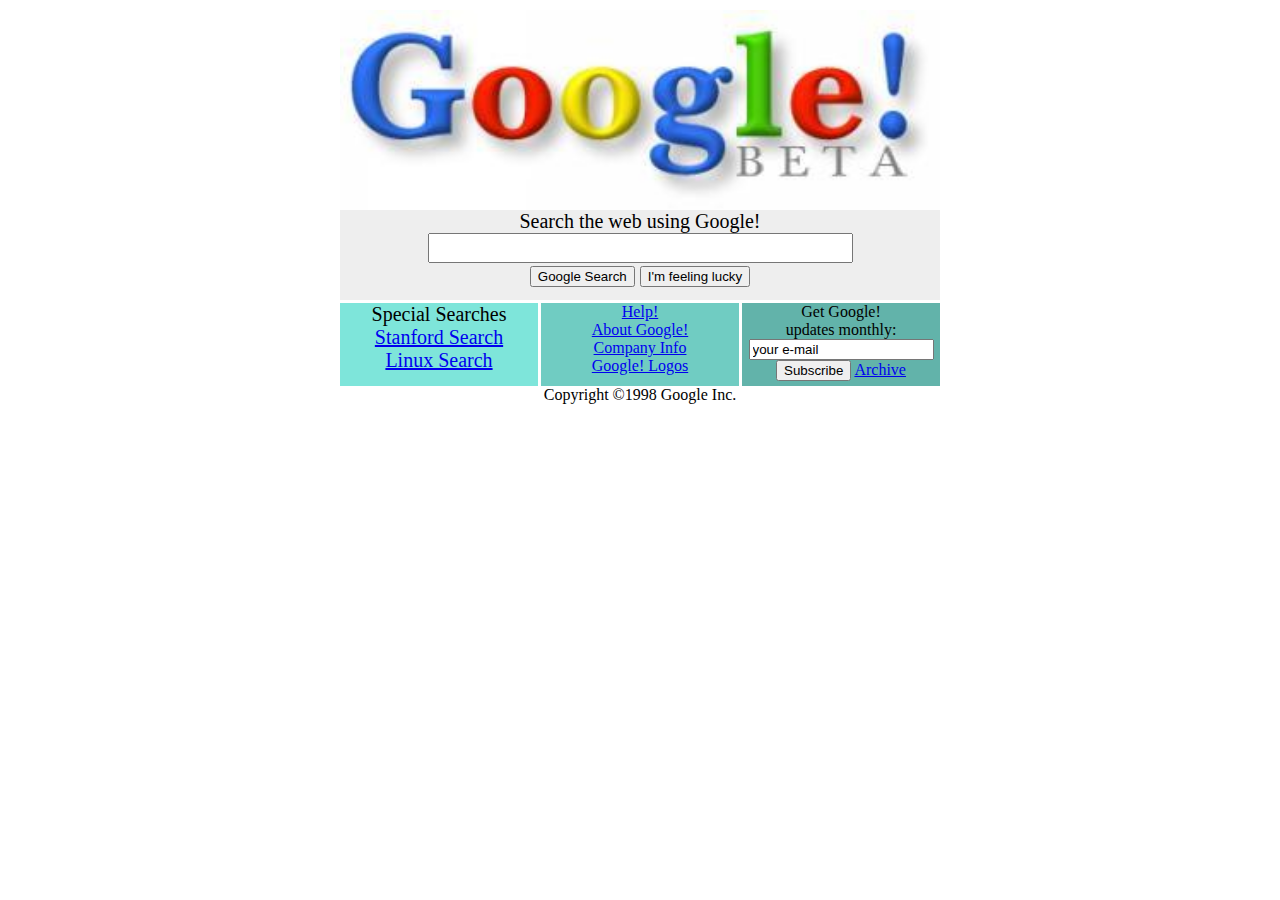
<file: google_98/index.html>
<!DOCTYPE html>
<html lang="en">
<head>
    <meta charset="UTF-8">
    <meta http-equiv="X-UA-Compatible" content="IE=edge">
    <meta name="viewport" content="width=device-width, initial-scale=1.0">
    <title>Google 98</title>

    <link rel="stylesheet" href="css/style.css">
</head>
<body>
    <main class="container">
        <header class="header">
                <img class="img" src="img/google.jpg">
        </header>
        <section class="secton ft-20">
            <center>Search the web using Google!</center>
            <input class="margin padding-23" size="50" type="text">
            <div class="center">
                <input type="button" value="Google Search">
                <input type="button" value="I'm feeling lucky">
            </div>
        </section>
        <footer class="footer">
            <div class="card ft-20">
                Special Searches <br>
                <a href="#">Stanford Search</a><br>
                <a href="#">Linux Search</a>
            </div>
            <div class="card2">
                <a href="#">Help!</a><br>
                <a href="#">About Google!</a><br>
                <a href="#">Company Info</a><br>
                <a href="#">Google! Logos</a>
            </div>
            <div class="card3">
                <center>Get Google! <br>updates monthly:</center>
                <input class="margin" size="20" type="text" value="your e-mail" >
                <div class="center">
                    <input type="button" value="Subscribe">
                    <a href="#">Archive</a>
                </div>
            </div>
            <div class="center">
                Copyright ©1998 Google Inc.
            </div>
        </footer>
    </main>
</body>
</html>
</file>
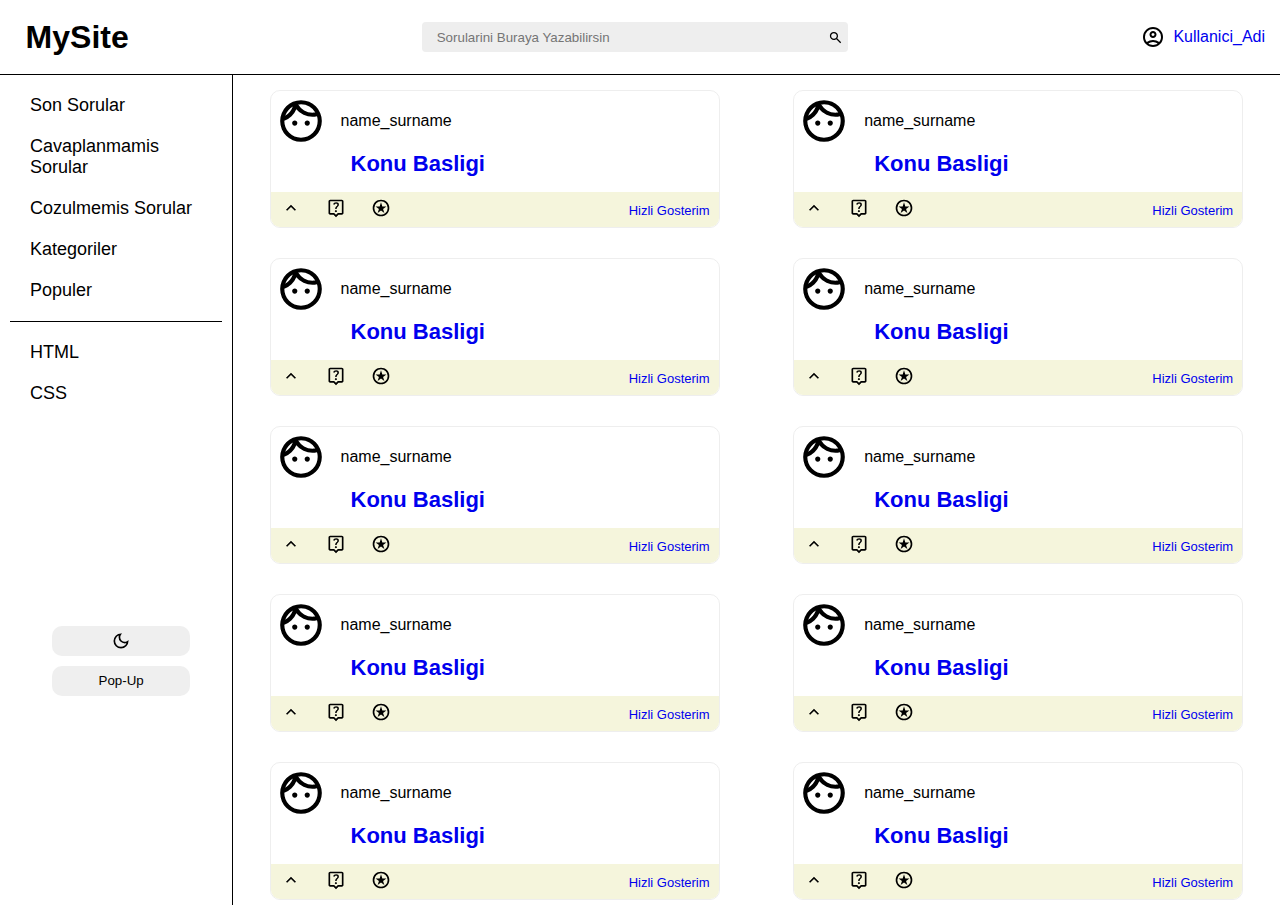
<file: Platform/site.html>
<!DOCTYPE html>
<html lang="tr">
<head>
    <meta charset="UTF-8">
    <meta name="viewport" content="width=device-width, initial-scale=1.0">
    <link rel="stylesheet" href="./site.css">
    <link rel="stylesheet" href="./box.css">
    <title>SITE</title>
</head>
<body>
    <script src="dark-mode.js"></script>
    <script src="pop-up.js"></script>
    <header>
        <h1><a href="#">MySite</a></h1>
        <input type="text" placeholder="Sorularini Buraya Yazabilirsin">
        <div>
            <img src="./svg/account.svg">
            <a href="#">Kullanici_Adi</a>
        </div>
    </header>

    <aside>
        <div class="bar-scope">
            <div class="bar">
                <a href="#">Son Sorular</a>
                <a href="#">Cavaplanmamis Sorular</a>
                <a href="#">Cozulmemis Sorular</a>
                <a href="#">Kategoriler</a>
                <a href="#">Populer</a>
            </div>
            <div class="bar2">
                <a href="#">HTML</a>
                <a href="#">CSS</a>
                <div>
                    <button class="myButton b-drk-image" onclick="toggleDarkMode()"></button>
                    <button onclick="openPopup()">Pop-Up</button>
                </div>
            </div>
        </div>
    </aside>

    <main>
        <div class="container">
            <div class="account">
                <img src="./svg/face.svg">
                name_surname
            </div>
            <a href="#"><h6>Konu Basligi</h6></a>
            <div class="up">
                <a href="#"><img src="./svg/up.svg"/></a>
                <a href="#"><img src="./svg/help.svg"/></a>
                <a href="#"><img src="./svg/star.svg"/></a>
                <a href="#" class="HizliGosterim">Hizli Gosterim</a>
            </div>
        </div>
        <div class="container">
            <div class="account">
                <img src="./svg/face.svg">
                name_surname
            </div>
            <a href="#"><h6>Konu Basligi</h6></a>
            <div class="up">
                <a href="#"><img src="./svg/up.svg"></a>
                <a href="#"><img src="./svg/help.svg"/></a>
                <a href="#"><img src="./svg/star.svg"/></a>
                <a href="#" class="HizliGosterim">Hizli Gosterim</a>
            </div>
        </div>
        <div class="container">
            <div class="account">
                <img src="./svg/face.svg">
                name_surname
            </div>
            <a href="#"><h6>Konu Basligi</h6></a>
            <div class="up">
                <a href="#"><img src="./svg/up.svg"/></a>
                <a href="#"><img src="./svg/help.svg"/></a>
                <a href="#"><img src="./svg/star.svg"/></a>
                <a href="#" class="HizliGosterim">Hizli Gosterim</a>
            </div>
        </div>
        <div class="container">
            <div class="account">
                <img src="./svg/face.svg">
                name_surname
            </div>
            <a href="#"><h6>Konu Basligi</h6></a>
            <div class="up">
                <a href="#"><img src="./svg/up.svg"/></a>
                <a href="#"><img src="./svg/help.svg"/></a>
                <a href="#"><img src="./svg/star.svg"/></a>
                <a href="#" class="HizliGosterim">Hizli Gosterim</a>
            </div>
        </div>
        <div class="container">
            <div class="account">
                <img src="./svg/face.svg">
                name_surname
            </div>
            <a href="#"><h6>Konu Basligi</h6></a>
            <div class="up">
                <a href="#"><img src="./svg/up.svg"/></a>
                <a href="#"><img src="./svg/help.svg"/></a>
                <a href="#"><img src="./svg/star.svg"/></a>
                <a href="#" class="HizliGosterim">Hizli Gosterim</a>
            </div>
        </div>
        <div class="container">
            <div class="account">
                <img src="./svg/face.svg">
                name_surname
            </div>
            <a href="#"><h6>Konu Basligi</h6></a>
            <div class="up">
                <a href="#"><img src="./svg/up.svg"/></a>
                <a href="#"><img src="./svg/help.svg"/></a>
                <a href="#"><img src="./svg/star.svg"/></a>
                <a href="#" class="HizliGosterim">Hizli Gosterim</a>
            </div>
        </div>
        <div class="container">
            <div class="account">
                <img src="./svg/face.svg">
                name_surname
            </div>
            <a href="#"><h6>Konu Basligi</h6></a>
            <div class="up">
                <a href="#"><img src="./svg/up.svg"/></a>
                <a href="#"><img src="./svg/help.svg"/></a>
                <a href="#"><img src="./svg/star.svg"/></a>
                <a href="#" class="HizliGosterim">Hizli Gosterim</a>
            </div>
        </div>
        <div class="container">
            <div class="account">
                <img src="./svg/face.svg">
                name_surname
            </div>
            <a href="#"><h6>Konu Basligi</h6></a>
            <div class="up">
                <a href="#"><img src="./svg/up.svg"/></a>
                <a href="#"><img src="./svg/help.svg"/></a>
                <a href="#"><img src="./svg/star.svg"/></a>
                <a href="#" class="HizliGosterim">Hizli Gosterim</a>
            </div>
        </div>
        <div class="container">
            <div class="account">
                <img src="./svg/face.svg">
                name_surname
            </div>
            <a href="#"><h6>Konu Basligi</h6></a>
            <div class="up">
                <a href="#"><img src="./svg/up.svg"/></a>
                <a href="#"><img src="./svg/help.svg"/></a>
                <a href="#"><img src="./svg/star.svg"/></a>
                <a href="#" class="HizliGosterim">Hizli Gosterim</a>
            </div>
        </div>
        <div class="container">
            <div class="account">
                <img src="./svg/face.svg">
                name_surname
            </div>
            <a href="#"><h6>Konu Basligi</h6></a>
            <div class="up">
                <a href="#"><img src="./svg/up.svg"/></a>
                <a href="#"><img src="./svg/help.svg"/></a>
                <a href="#"><img src="./svg/star.svg"/></a>
                <a href="#" class="HizliGosterim">Hizli Gosterim</a>
            </div>
        </div>
        <div class="container">
            <div class="account">
                <img src="./svg/face.svg">
                name_surname
            </div>
            <a href="#"><h6>Konu Basligi</h6></a>
            <div class="up">
                <a href="#"><img src="./svg/up.svg"/></a>
                <a href="#"><img src="./svg/help.svg"/></a>
                <a href="#"><img src="./svg/star.svg"/></a>
                <a href="#" class="HizliGosterim">Hizli Gosterim</a>
            </div>
        </div>
        <div class="container">
            <div class="account">
                <img src="./svg/face.svg">
                name_surname
            </div>
            <a href="#"><h6>Konu Basligi</h6></a>
            <div class="up">
                <a href="#"><img src="./svg/up.svg"/></a>
                <a href="#"><img src="./svg/help.svg"/></a>
                <a href="#"><img src="./svg/star.svg"/></a>
                <a href="#" class="HizliGosterim">Hizli Gosterim</a>
            </div>
        </div>
        <div class="container">
            <div class="account">
                <img src="./svg/face.svg">
                name_surname
            </div>
            <a href="#"><h6>Konu Basligi</h6></a>
            <div class="up">
                <a href="#"><img src="./svg/up.svg"/></a>
                <a href="#"><img src="./svg/help.svg"/></a>
                <a href="#"><img src="./svg/star.svg"/></a>
                <a href="#" class="HizliGosterim">Hizli Gosterim</a>
            </div>
        </div>
    </main>

    <div>
        <div class="popup">
            <p>Pop-Up!!!</p>
            <button onclick="closePopup()">Close</button>
        </div>
        <div class="overlay"></div>
    </div>
</body>
</html>
</file>
<file: google_98/css/style.css>
.container {
    width: 1000px;
    height: 600px;
    margin: 10px auto 0;
}

.footer {
    width: 600px;
    height: 250px;
    margin: 0 auto;
}

.secton {
    width: 600px;
    height: 90px;
    margin: 0 auto;
    background-color: #EEEEEE;
}

.header {
    width: 600px;
    height: 200px;
    margin: 0 auto;
}

.center {
    text-align: center;
}

.padding-23{
    padding-top: 10px;
}

.padding-10{
    padding-top: 10px;
}

.float {
    float: left;
}

.margin {
    display: block;
    margin-right: auto;
    margin-left: auto;
}

.ft-25 {
    font-size: 25px;
}

.ft-20 {
    font-size: 20px;
}

.img {
    width: 100%;
    height: 100%;
}

.card {
    text-align: center;
    width: 33%;
    height: 33%;
    background-color: #7EE5DA;
    float: left;
    margin-top: 0.5%;
    margin-right: 0.5%;
}

.card2 {
   text-align: center;
   width: 33%;
   height: 33%;
   background-color: #70CCC2;
   float: left;
   margin-top: 0.5%;
   margin-right: 0.5%;
}

.card3 {
    text-align: center;
    width: 33%;
    height: 33%;
    background-color: #62B3AA;
    float: left;
    margin-top: 0.5%;
 }
</file>
<file: Platform/site.css>
* {
    margin: 0;
    padding: 0;
    text-decoration: none;
    box-sizing: border-box;
    border:0;
    outline: 0;
}

html, body {
    height: 100%;
}

body {
    display: flex;
    flex-wrap: wrap;
    font-family: 'Open Sans', Arial, sans-serif;
    transition: 500ms filter;
}

h1 > a:visited, h1 > a:link{
    color:black;
}

h1{
    margin-left: calc(100% / 50);
    font-family: 'Montserrat', sans-serif;
}

header{
    width: 100%;
    display:flex;
    background-color: #ffffff;
    height: 75px;
    justify-content: space-between;
    border-bottom: 1px solid black;
    align-items: center;
}

header > input{
    height: 30px;
    width: calc(100% / 3);
    border-radius: 4px;
    background-color: #eee;
    background-image: url('./svg/search.svg');
    background-repeat: no-repeat;
    background-position: calc(100% - 5px);
    background-size: 15px;
}

header > div{
    display: inline-flex;
    align-items: center;
    margin-right: 15px;
    column-gap: 8px;
}

aside {
    width: calc(100% / 5.5);
    height: calc(100vh - 70px);
    background-color: #ffffff;
    flex-shrink: 0;
    border-right: 1px solid black;
}

.bar, .bar2{
    display: flex;
    flex-direction:column;
    padding-top: 10px;
    padding-bottom: 10px;
    border-bottom: 1px solid black;
}

.bar2{
    border-bottom:none;
}

.bar > a, .bar2 > a {
    font-size: 18px;
    padding:10px 20px 10px 20px;
    text-align: left;
    color:black;
    flex-direction:column-reverse;
}

.bar > a:hover, .bar2 > a:hover{
    background-color: rgb(237, 237, 237);
    border-radius: 5px;
    
}

.bar-scope{
    padding-left: 10px;
    padding-right: 10px;
}

.bar2 > div {
    margin-top: 100%;
}

.bar2 > div > button{
    margin-left:calc(100% / 5);
    margin-bottom:10px;
    width: 65%;
    height: 30px;
    cursor: pointer;
    border-radius: 10px;
}

main{
    display: flex;
    width: calc(100% - calc(100% / 5.5));
    height: calc(100vh - 70px);
    background-color: #ffffff;
    overflow: auto;
    flex-wrap:wrap;
}

.dark-mode{
    transition: 500ms filter;
    filter:invert(100%);
}

.b-drk-image{
    background-image: url('./svg/dark.svg');
    background-repeat: no-repeat;
    background-size: 20px;
    background-position:center;
}

.b-lg-image{
    background-image: url('./svg/light.svg');
    background-repeat: no-repeat;
    background-size: 20px;
    background-position:center;
}

.popup {
    display: none;
    position: fixed;
    width: 400px;
    height: 300px;
    top: 50%;
    left: 50%;
    transform: translate(-50%, -50%);
    padding: 20px;
    background-color: #fff;
    border: 1px solid #ccc;
    box-shadow: 0 0 10px rgba(0, 0, 0, 0.3);
    z-index: 1000;
    flex-direction: column;
    justify-content: center;
    align-items: center;
}

.overlay {
    display: none;
    position: fixed;
    top: 0;
    left: 0;
    width: 100%;
    height: 100%;
    background: rgba(0, 0, 0, 0.5);
    z-index: 999;
}

.popup p, .popup button{
    text-align: center;
    width: 65%;
    height: 30px;
    cursor: pointer;
    border-radius: 10px;
}
</file>
<file: Platform/box.css>
a:visited{
    color:black;
}

header > input[type="text"]{
    padding-left: 15px;
}

.account img {
    width: 50px;
    height: 50px;
    border-radius: 50%;
    margin: 5px;
}

.container {
    border:1px solid #eee;
    height: min-content;
    width: 450px;
    margin: 15px auto;
    border-radius: 10px;
    overflow: hidden;
    transform: scale(1);
    transition: 1s transform;
}

.account{
    display: flex;
    align-items: center;
    column-gap: 10px;
}

h6 {
    margin: 0px 0px 15px 80px;
    font-size: 22px;
    font-family: 'Montserrat', sans-serif;
    display: inline-block;
}

.up{
    display: flex;
    background-color: beige;
    height: 35px;
    column-gap: 15px;
    align-items: center;
}

a > img {
    height: 20px;
    width: 20px;
    margin-left: 10px;
}

.HizliGosterim{
    font-size: 13px;
    margin-left: auto;
    margin-top: auto;
    margin-bottom: calc(100% / 50);
    margin-right: calc(100% / 50);
}

.container:hover{
    transform: scale(1.1);
    transition: 1s transform;
}
</file>
